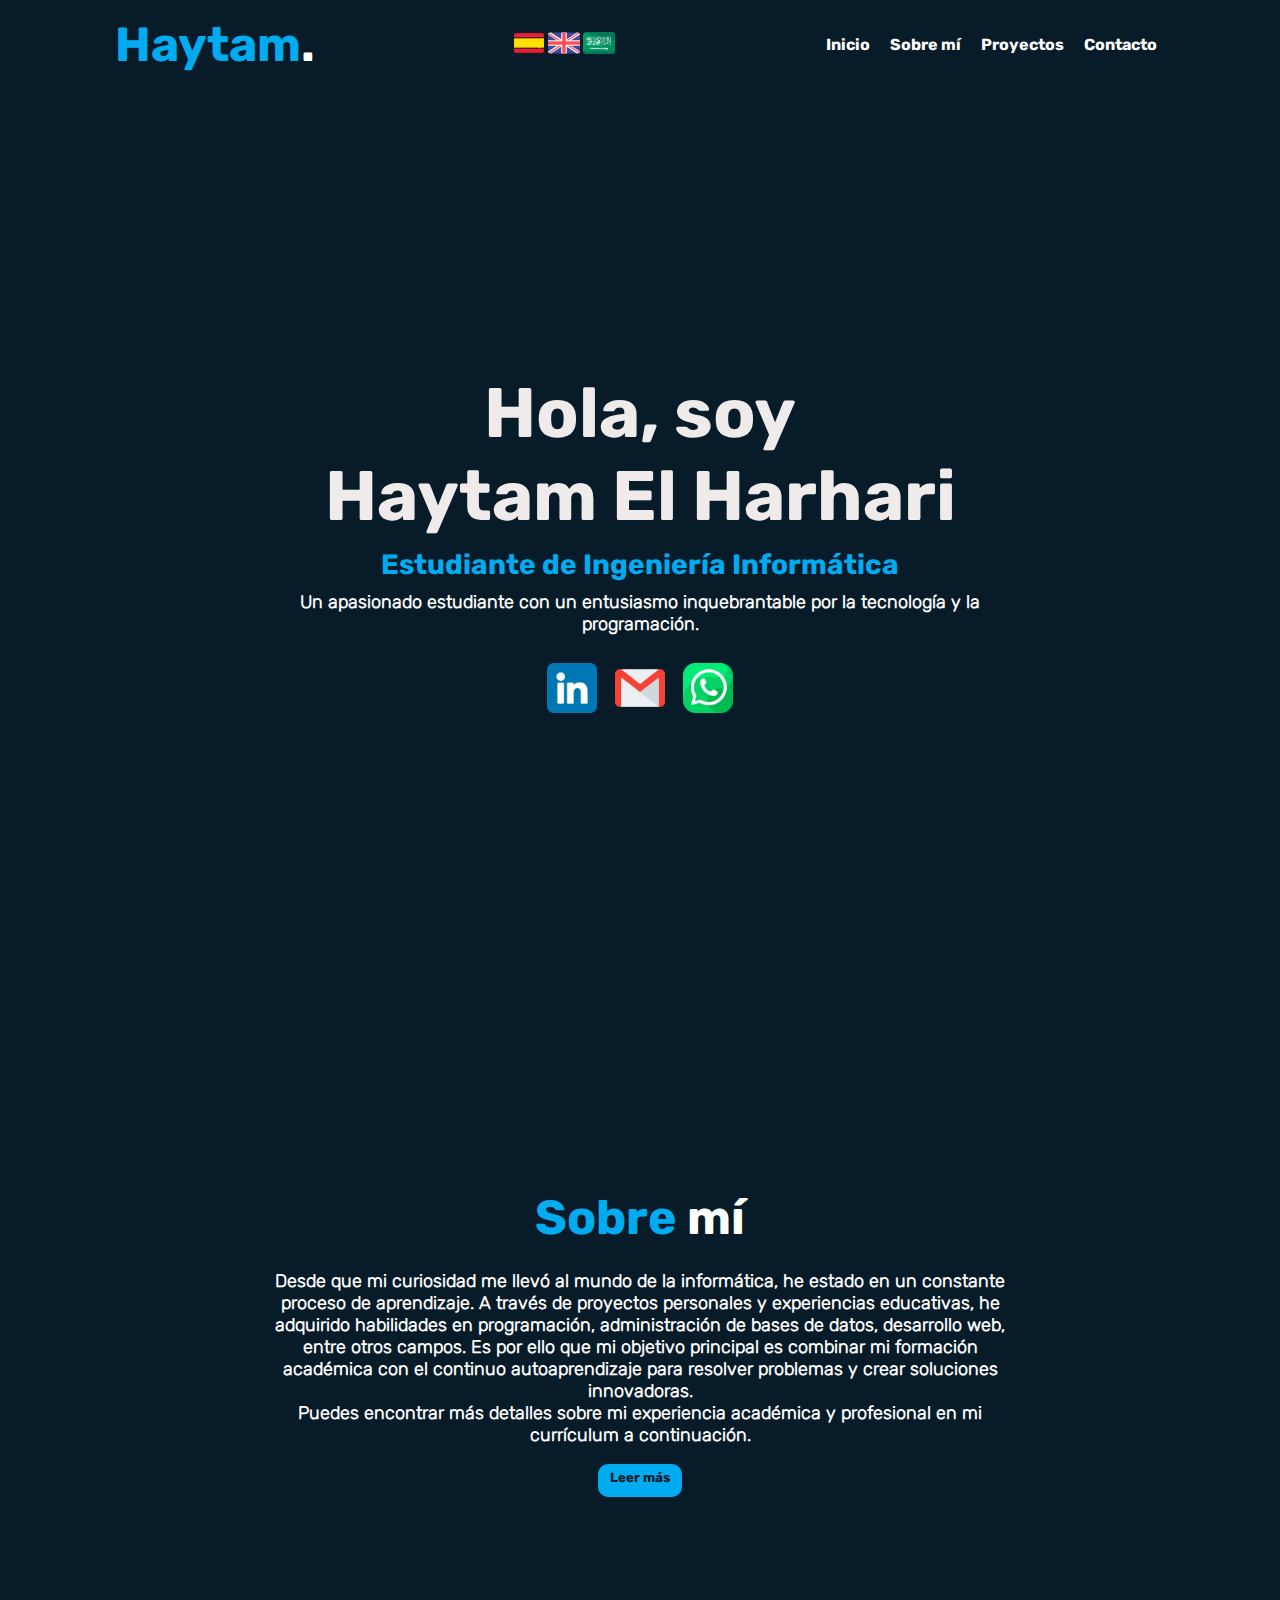
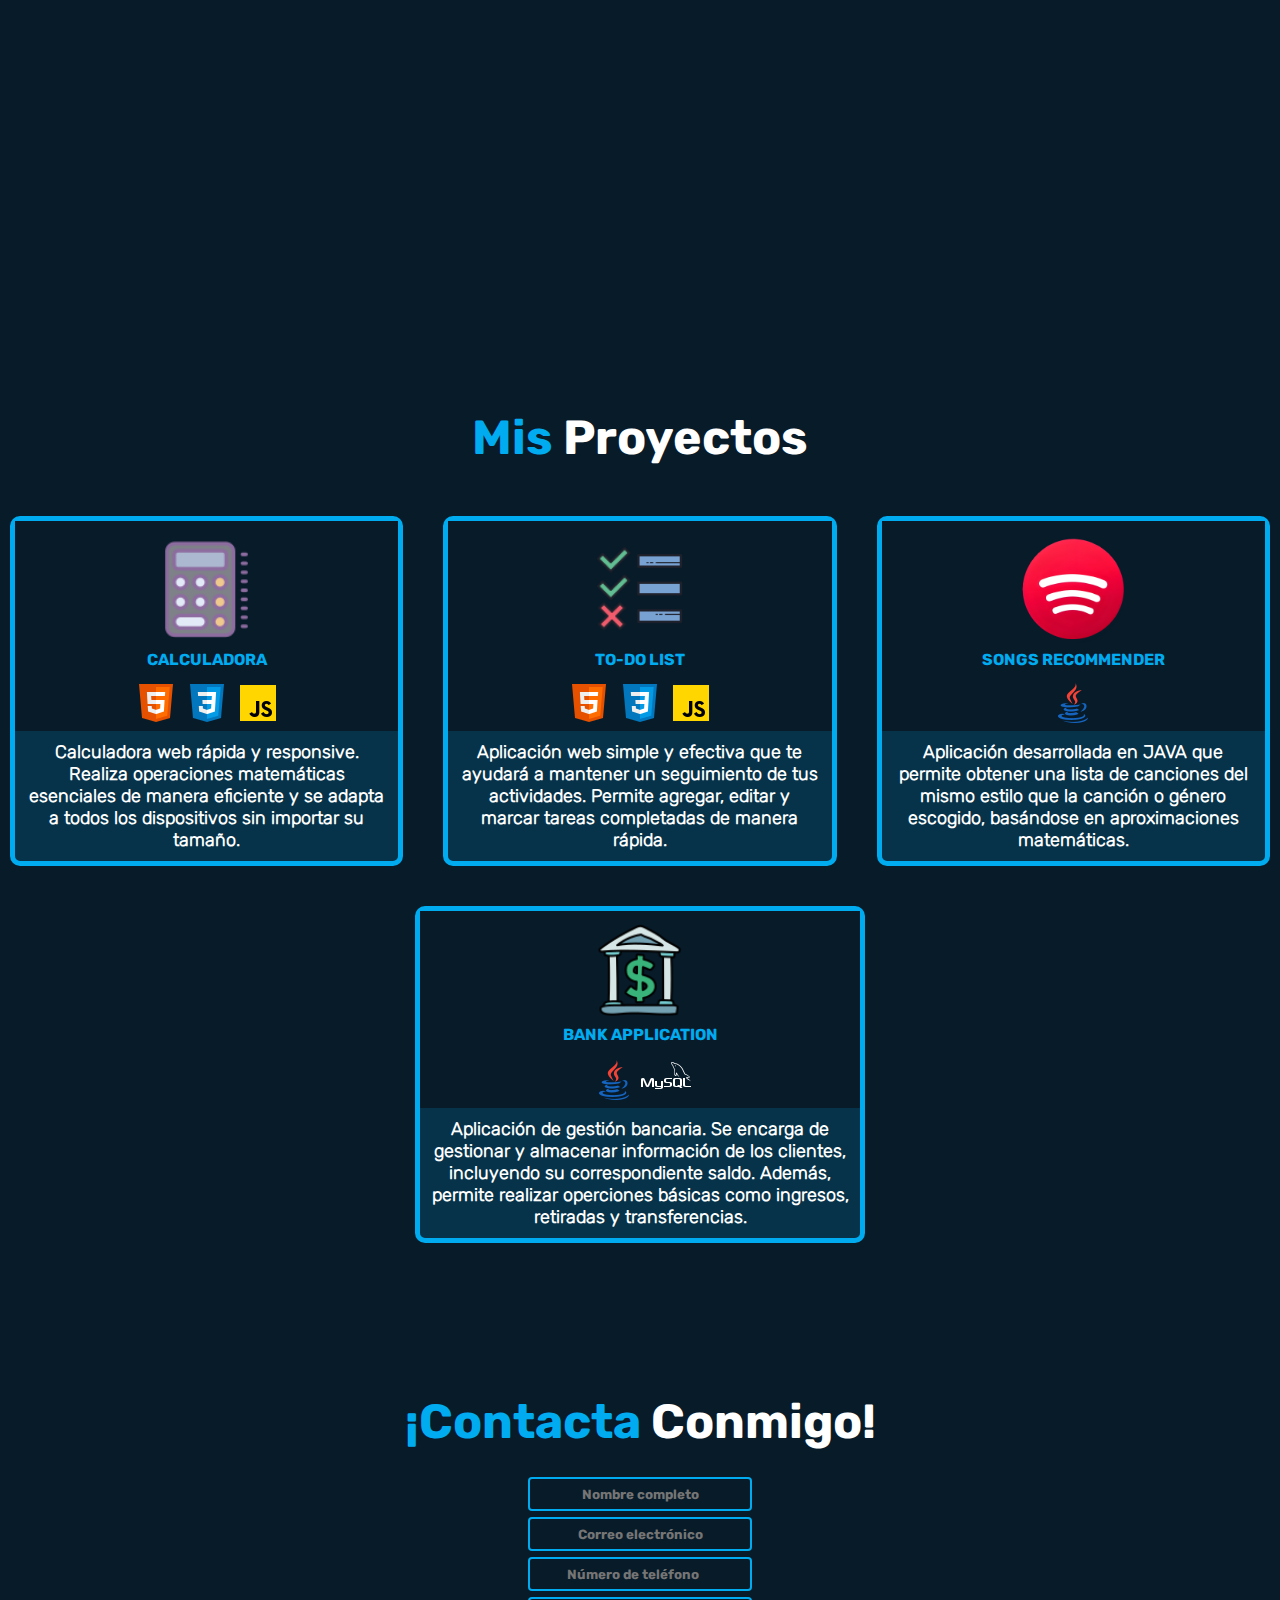
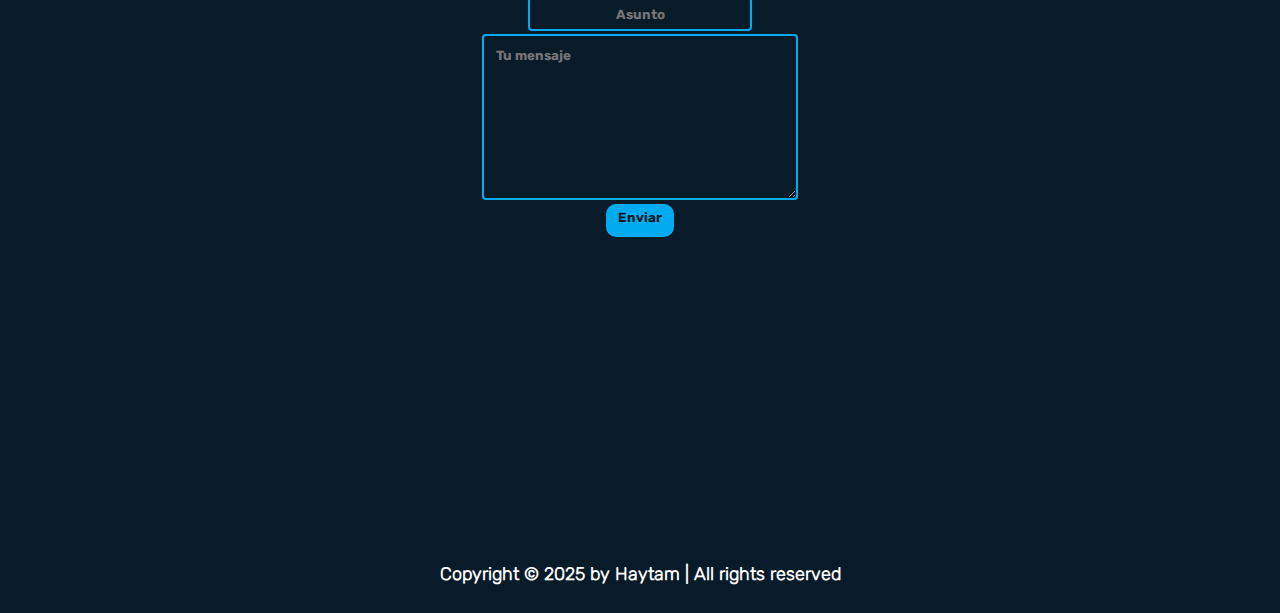
<file: index.html>
<!DOCTYPE html>
<html lang="en">
<head>
    <meta charset="UTF-8">
    <meta name="viewport" content="width=device-width, initial-scale=1.0">
    <title >Haytam.</title>
    <link rel="stylesheet" href="css/style.css">
    <link rel="shortcut icon" href="img/icons8-portfolio-64 (2).png" type="image/x-icon">
    <script src="js/script.js"></script>
</head>
<body>
    <header class="header">
        <!-- Nombre -->
        <div class="nombre">
            <h2>Haytam<span>.</span></h2> 
        </div>
        
        <!-- Idiomas -->
        <div class="idiomas">
            <a href="index.html"><img lengua="es"src="img/espana.png" alt=""></a>
            <a href="english.html"><img lengua="en"src="img/reino-unido.png" alt=""></a>
            <a href="arabic.html"><img lengua="ar"src="img/arabia-saudita.png" alt=""></a>
        </div>

        <!-- Barra de navegacion -->
        <button class="button">
            <img width="32px" src="img/menu.png" alt="">
        </button>
        <nav class="nav">
            <ul class="ul">
                <li class="li"><a href="#inicio" class="a">Inicio</a></li>
                <li class="li"><a href="#sobremi" class="a">Sobre mí</a></li>
                <li class="li"><a href="#proyectos" class="a">Proyectos</a></li>
                <li class="li"><a href="#contacto" class="a">Contacto</a></li>
            </ul>
        </nav>

    </header>

    
    <section class="inicio" id="inicio">
        <div class="contenido_inicio">
            <h1>Hola, soy <br> Haytam El Harhari </h1>

            <h3>Estudiante de Ingeniería Informática</h3>

            <p>Un apasionado estudiante con un entusiasmo inquebrantable por la tecnología y la programación. <br>
                </p>

            <div class="redes">
                <a href="https://www.linkedin.com/in/haytameel"> <div class="imagen-contenedor"><img height="50px";width="50px"; src="img/linkedin.png" class="imagen" alt="In"></div></a>
                <a href="mailto:haytameelharhari@gmail.com" class="gmail"><div class="imagen-contenedor"><img height="50px";width="50px"; src="img/gmail.png" class="imagen" alt=""></div></a>
                <a href="https://api.whatsapp.com/send?phone=34643152407" class="whatsapp"><div class="imagen-contenedor"><img height="50px";width="50px"; src="img/whatsapp.png" class="imagen" alt=""></div></a>
            </div>
        </div>
    </section>



    
    <section class="sobre-mi" id="sobremi">
        <h2>Sobre <span>mí</span></h2>
        <p>
            Desde que mi curiosidad me llevó al mundo de la informática, he estado en un constante proceso de aprendizaje.            

            A través de proyectos personales y experiencias educativas, he adquirido habilidades en programación, administración de bases de datos, 
            desarrollo web, entre otros campos. Es por ello que mi objetivo principal es combinar mi formación académica con el continuo autoaprendizaje 
            para resolver problemas y crear soluciones innovadoras. 
            <br>
            Puedes encontrar más detalles sobre mi experiencia académica y profesional en mi currículum a continuación.</p>
            <button onclick="redirigir()" class="boton" style="text-align: center;padding-top: 4px;"> Leer más</button>
    </section>





    
    <section class="proyectos" id="proyectos">
        <h2>Mis <span>Proyectos</span></h2>
        <div class="projects">

                <!-- calculadora-->

            <div class="caja">
                <a href="https://haytameel.github.io/calculadora/" target="_blank"><img src="img/icons8-calculator-100.png" alt="" width="115" height="150"></a>
                <h4 class="titulo_proyecto">CALCULADORA</h4>
             <!--   <h4 class="fecha">7/7/2023</h4>-->
                <div class="lenguajes">
                    <img src="img/lenguajes/icons8-html-48.png" alt="">
                    <img src="img/lenguajes/icons8-css-48.png" alt="">
                    <img src="img/lenguajes/icons8-javascript-48.png" alt="">
                </div>
                <p>Calculadora web rápida y responsive. Realiza operaciones 
                    matemáticas esenciales de manera eficiente y se adapta a todos los dispositivos sin importar su tamaño.
               </p>
            </div>


                <!-- to do list-->

            <div class="caja">
                <a href="https://haytameel.github.io/To-Do-List/" target="_blank"><img src="img/icons8-to-do-100.png" alt="" width="115" height="150"></a>
                <h4 class="titulo_proyecto">TO-DO LIST</h4>
               <!-- <H4 class="fecha">DD/MM/AAAA</H4>-->
                <div class="lenguajes">
                    <img src="img/lenguajes/icons8-html-48.png" alt="">
                    <img src="img/lenguajes/icons8-css-48.png" alt="">
                    <img src="img/lenguajes/icons8-javascript-48.png" alt="">
                </div>
                <p>Aplicación web simple y efectiva que te ayudará a mantener un seguimiento de tus actividades. 
                    Permite agregar, 
                    editar y marcar tareas completadas de manera rápida. 
               </p>
            </div>

            <!-- recomendador de canciones-->
            <div class="caja">
                <a href="https://haytameel.github.io/SONGRECSYS/" target="_blank"><img src="img/songs_recommender.png" alt="" width="115" height="150"></a>
                <h4 class="titulo_proyecto">SONGS RECOMMENDER</h4>
               <!-- <H4 class="fecha">DD/MM/AAAA</H4>-->
               <div class="lenguajes">
                    <img src="img/lenguajes/icons8-logotipo-de-java-coffee-cup-48.png" alt="">
            
                </div>
                <p>Aplicación desarrollada en JAVA que permite
                    obtener una lista de canciones del mismo estilo que la canción o género escogido, basándose en aproximaciones
                    matemáticas.
               </p>
            </div>

                <!-- Banco-->
            <div class="caja">
                <a href="https://github.com/haytameel/BankAPP/tree/main" target="_blank"><img src="img/icons8-banco-96.png" alt="" width="100" height="150"></a>
                <h4 class="titulo_proyecto">BANK APPLICATION</h4>
               <!-- <H4 class="fecha">DD/MM/AAAA</H4>-->
               <div class="lenguajes">
                    <img src="img/lenguajes/icons8-logotipo-de-java-coffee-cup-48.png" alt="">
                    <img src="img/lenguajes/icons8-logo-de-mysql-50.png" alt="">


                </div>
                <p> Aplicación de gestión bancaria. Se encarga de gestionar y almacenar información de los clientes, 
                    incluyendo su correspondiente saldo. Además, permite realizar operciones básicas como ingresos, retiradas y transferencias.</p>
            </div>

            
                <!-- PROXIMAMENTE
            <div class="caja">
                <a href="https://haytameel.github.io/calculadora/" target="_blank"><img src="img/icons8-reloj-de-arena-vacío-96.png" alt="" width="100" height="150"></a>
                <h4 class="titulo_proyecto">PRÓXIMAMENTE</h4>
              <H4 class="fecha">DD/MM/AAAA</H4>
               <div class="lenguajes">
                    <img src="img/lenguajes/icons8-html-48.png" alt="">
                    <img src="img/lenguajes/icons8-css-48.png" alt="">
                    <img src="img/lenguajes/icons8-javascript-48.png" alt="">
                </div>
                <p>------------------------------------------- <br>
                    --------------------------------------- <br>
                    ------------------------------------ <br>
                    --------------------------------- <br>
                    ----------------------------- 

               </p>
            </div>
-->
                
                <!-- 
            <div class="caja">
                <a href=""><img src="img/project.png" alt=""  width="160" height="100"></a>
                <h4 class="titulo_proyecto">PROYECTO</h4>
                <H4 class="fecha">DD/MM/AAAA</H4>
                <div class="lenguajes">
                    <img src="img/lenguajes/icons8-html-48.png" alt="">
                    <img src="img/lenguajes/icons8-css-48.png" alt="">
                    <img src="img/lenguajes/icons8-javascript-48.png" alt="">
                </div>
                <p>Lorem ipsum dolor sit amet consectetur adipisicing elit.
                    Culpa, voluptatem fugiat sapiente sunt reprehenderit error dolorum 
                    placeat  repellendus sint possimus tenetur deleniti id a vel totam voluptas dicta.
               </p>
            </div>
-->


        </div>


    </section>
    












    
    <section class="contacto" id="contacto">
        <h2>¡Contacta <span>Conmigo!</span></h2>
        <form action="https://formsubmit.co/94c2f593714175c345164dcfd6a5807f " method="POST" class="formulario" >
                <div class="campos">
                    <input type="text" name="Nombre completo" required placeholder="Nombre completo">
                </div>
                <div class="campos">
                    <input type="email" name="Correo electrónico" required placeholder="Correo electrónico">
                </div>
            

            
                <div class="campos">
                    <input type="number" name="Número teléfono" placeholder="Número de teléfono" >
                </div>
                <div class="campos">
                    <input type="text" name="Asunto" placeholder="Asunto">
                </div>

            <div class="mensaje">
                <textarea type="text" class="mensaje" name="mensaje" id="" cols="30" rows="10" required placeholder="Tu mensaje"></textarea>
            </div>

            <div class="enviar">
                <button type="submit" class="boton" style="text-align: center;padding-top: 4px;">Enviar</button>
            </div>
        </form>
    </section>

    <script>
        function redirigir(){
            window.location.href="curriculum/cv.pdf";
        }
    </script>

<footer class="footer">
    <div class="texto">
        <p>Copyright &copy; 2025 by Haytam | All rights reserved</p>
    </div>
    
</footer>
</body>
</html>
</file>
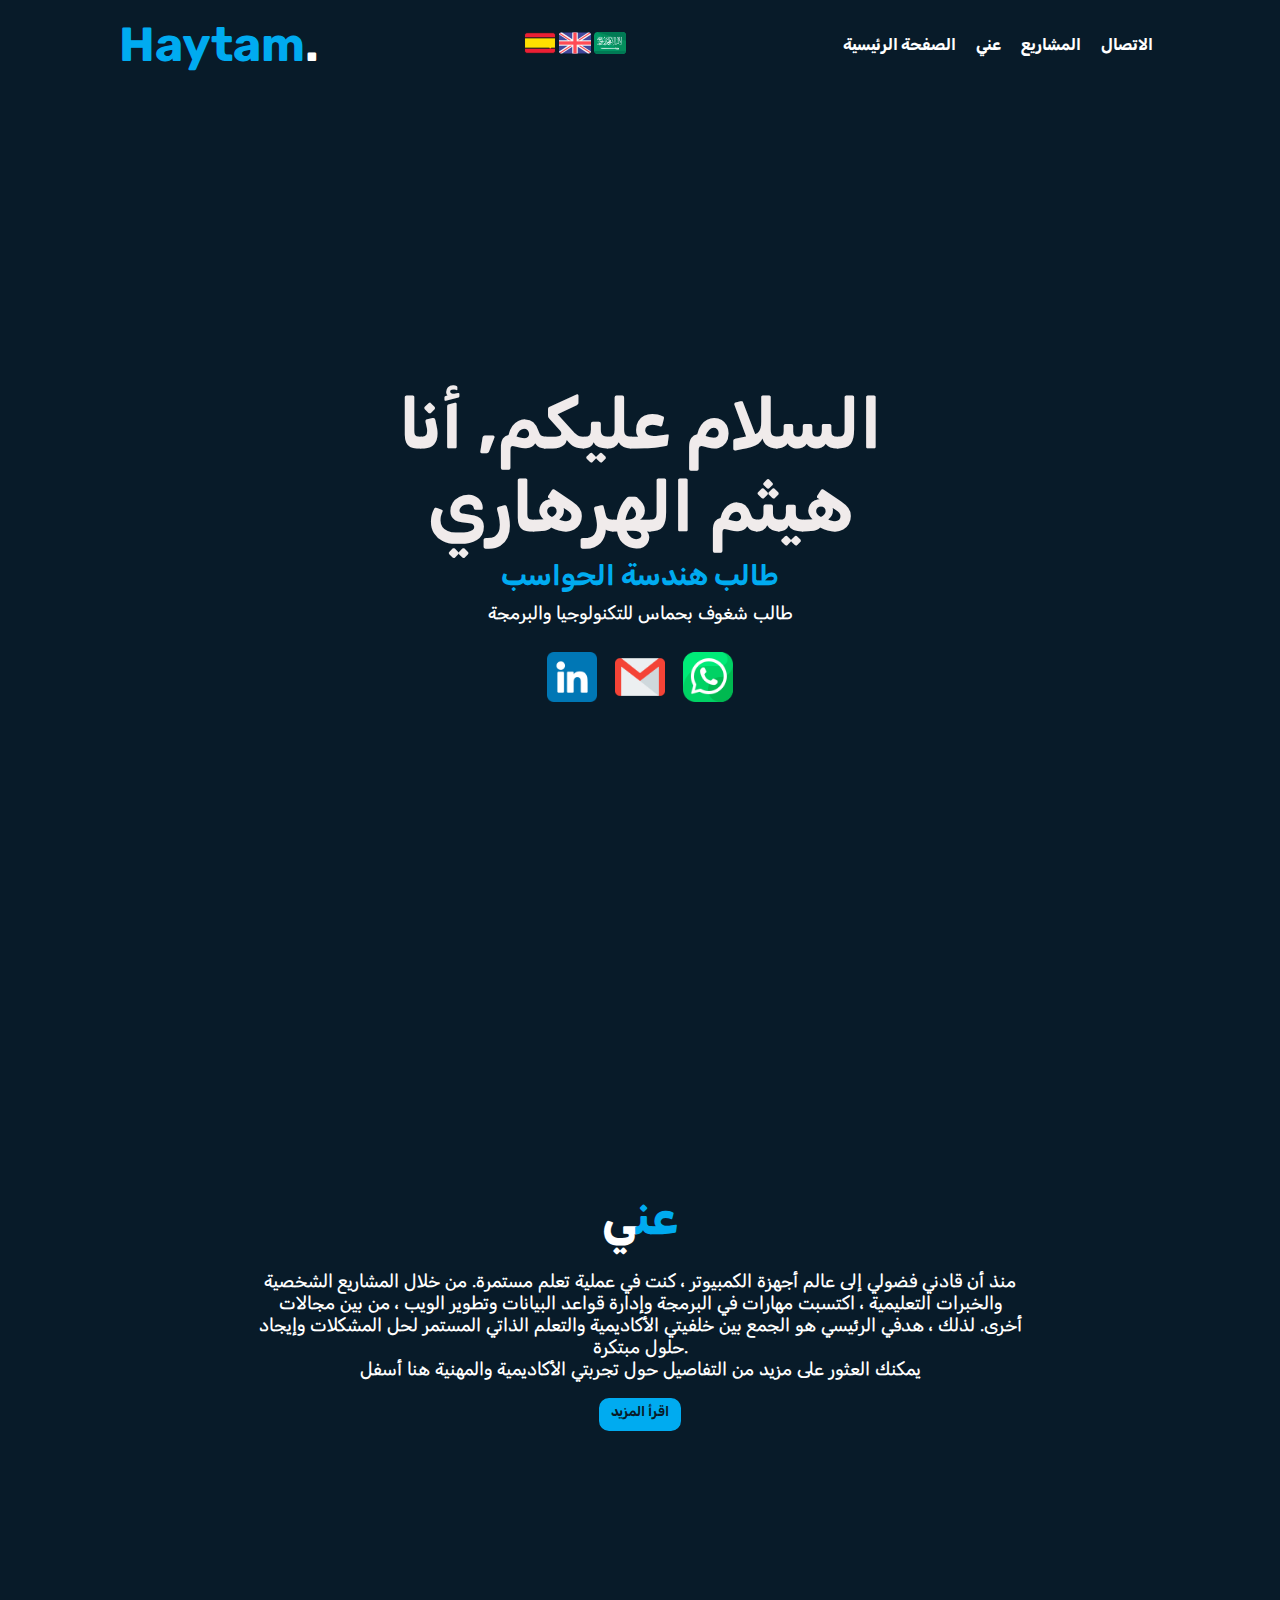
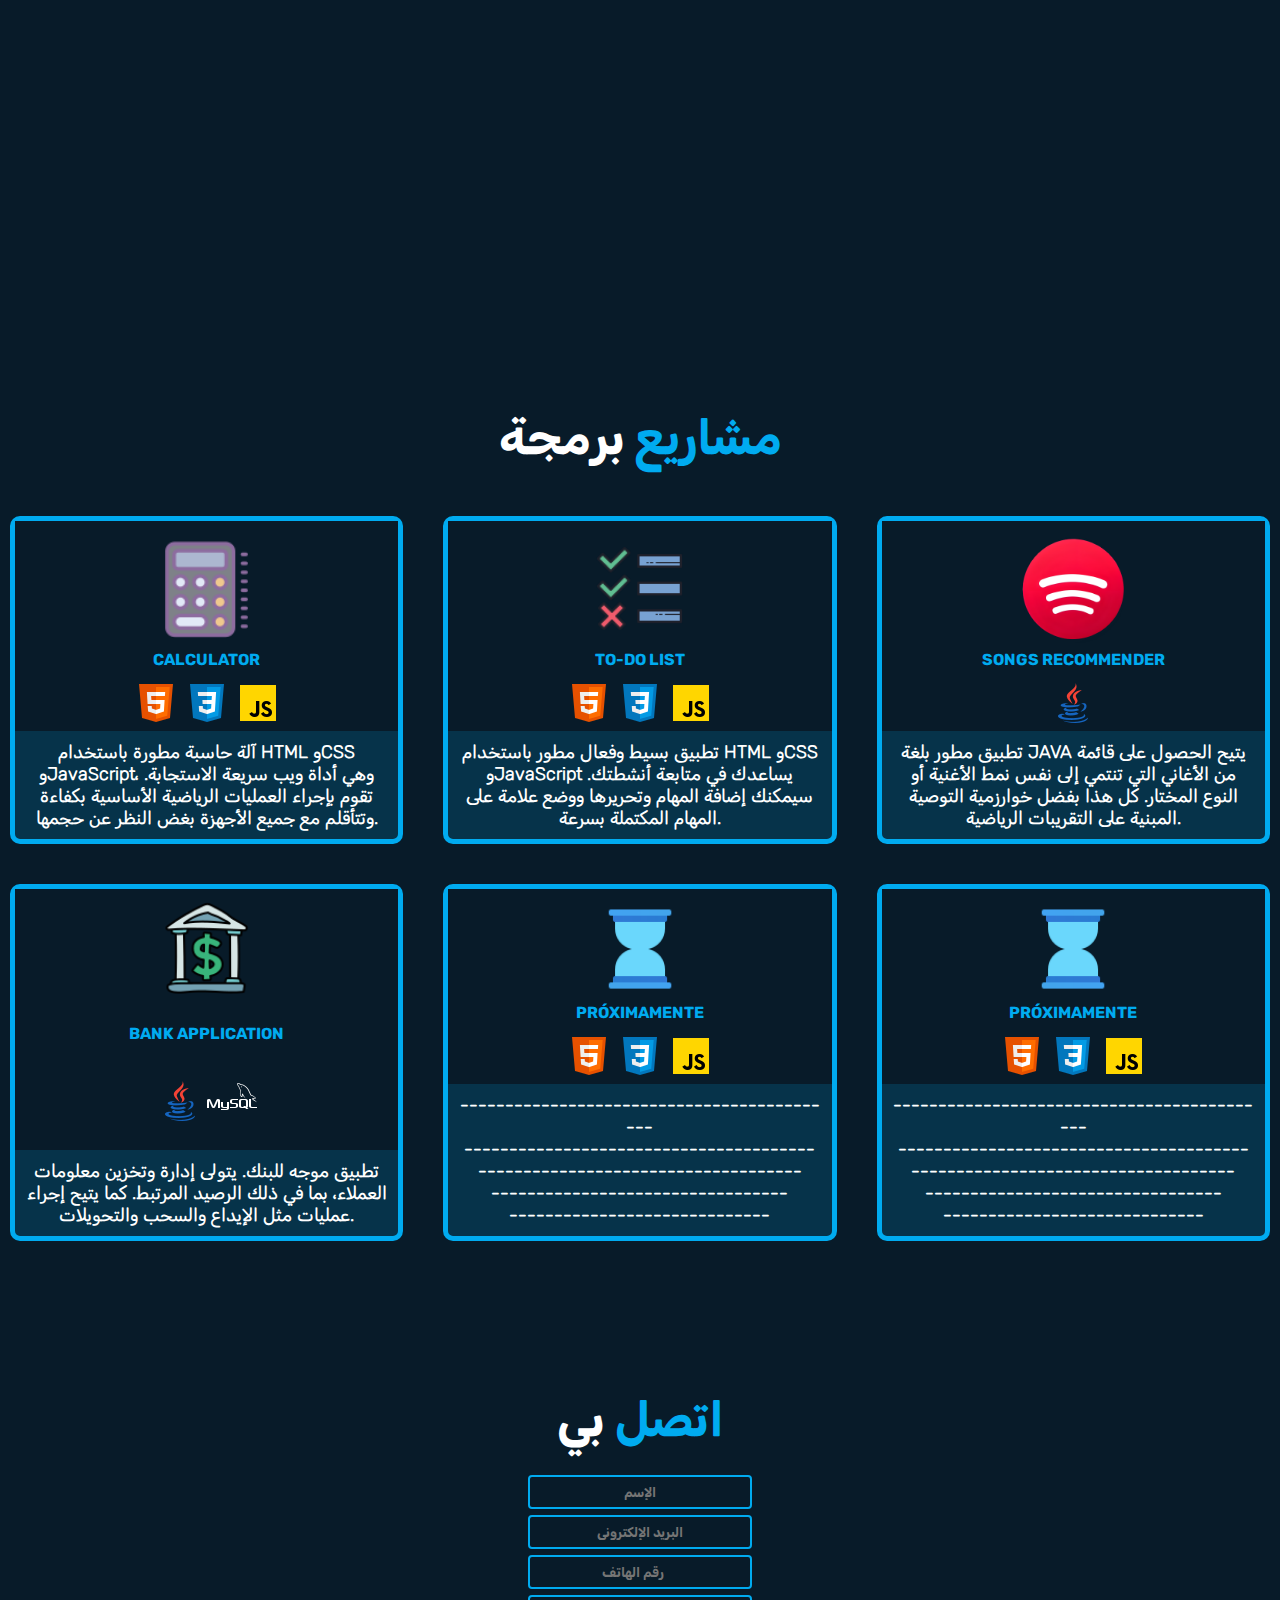
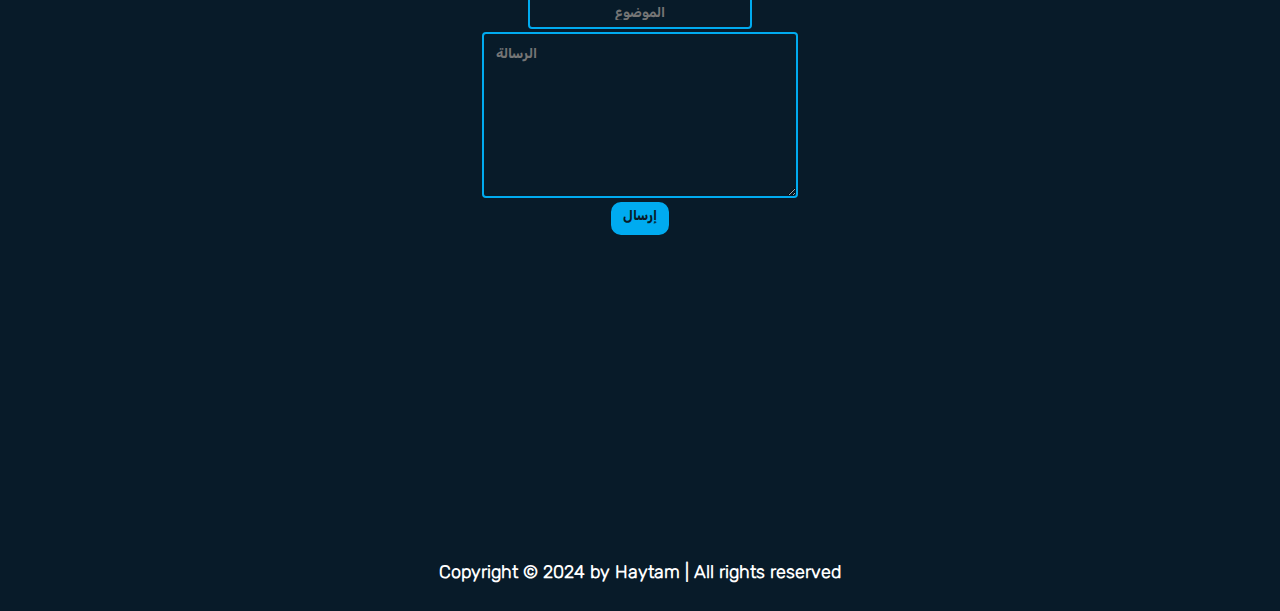
<file: arabic.html>
<!DOCTYPE html>
<html lang="en">
<head>
    <meta charset="UTF-8">
    <meta name="viewport" content="width=device-width, initial-scale=1.0">
    <title >Haytam.</title>
    <link rel="stylesheet" href="css/style.css">
    <link rel="shortcut icon" href="img/icons8-portfolio-64 (2).png" type="image/x-icon">
    <script src="js/script.js"></script>
</head>
<body>
    <header class="header">
        <!-- Nombre -->
        <div class="nombre">
            <h2>Haytam<span>.</span></h2> 
        </div>
        
        <!-- Idiomas -->
        <div class="idiomas">
            <a href="index.html"><img lengua="es"src="img/espana.png" alt=""></a>
            <a href="english.html"><img lengua="en"src="img/reino-unido.png" alt=""></a>
            <a href="arabic.html"><img lengua="ar"src="img/arabia-saudita.png" alt=""></a>
        </div>

        <!-- Barra de navegacion -->
        <button class="button">
            <img width="32px" src="img/menu.png" alt="">
        </button>
        <nav class="nav">
            <ul class="ul">
                <li class="li"><a href="#inicio" class="a">الصفحة الرئيسية</a></li>
                <li class="li"><a href="#sobremi" class="a">عني</a></li>
                <li class="li"><a href="#proyectos" class="a">المشاريع</a></li>
                <li class="li"><a href="#contacto" class="a">الاتصال</a></li>
            </ul>
        </nav>

    </header>

    
    <section class="inicio" id="inicio">
        <div class="contenido_inicio">
            <h1>السلام عليكم, أنا<br> هيثم الهرهاري </h1>

            <h3>طالب هندسة الحواسب</h3>
            <p>
                طالب شغوف بحماس للتكنولوجيا والبرمجة
            </p>

            <div class="redes">
                <a href="https://www.linkedin.com/in/haytameel"> <div class="imagen-contenedor"><img height="50px";width="50px"; src="img/linkedin.png" class="imagen" alt="In"></div></a>
                <a href="mailto:haytameelharhari@gmail.com" class="gmail"><div class="imagen-contenedor"><img height="50px";width="50px"; src="img/gmail.png" class="imagen" alt=""></div></a>
                <a href="https://api.whatsapp.com/send?phone=34643152407" class="whatsapp"><div class="imagen-contenedor"><img height="50px";width="50px"; src="img/whatsapp.png" class="imagen" alt=""></div></a>
            </div>
        </div>
    </section>



    
    <section class="sobre-mi" id="sobremi">
        <h2>عن<span>ي</span></h2>
        <p>
            منذ أن قادني فضولي إلى عالم أجهزة الكمبيوتر ، كنت في عملية تعلم مستمرة.
            من خلال المشاريع الشخصية والخبرات التعليمية ، اكتسبت مهارات في البرمجة وإدارة قواعد البيانات وتطوير الويب ، من بين مجالات أخرى.
            لذلك ، هدفي الرئيسي هو الجمع بين خلفيتي الأكاديمية والتعلم الذاتي المستمر لحل المشكلات وإيجاد حلول مبتكرة.
            <br>
            يمكنك العثور على مزيد من التفاصيل حول تجربتي الأكاديمية والمهنية هنا أسفل</p>
            <button onclick="redirigir()" class="boton" style="text-align: center;padding-top: 4px;"> اقرأ المزيد</button>
    </section>





    
    <section class="proyectos" id="proyectos">
        <h2>مشاريع <span>برمجة</span></h2>
        <div class="projects">

                <!-- calculadora-->

            <div class="caja">
                <a href="https://haytameel.github.io/calculadora/" target="_blank"><img src="img/icons8-calculator-100.png" alt="" width="115" height="150"></a>
                <h4 class="titulo_proyecto">CALCULATOR</h4>
             <!--   <h4 class="fecha">7/7/2023</h4>-->
                <div class="lenguajes">
                    <img src="img/lenguajes/icons8-html-48.png" alt="">
                    <img src="img/lenguajes/icons8-css-48.png" alt="">
                    <img src="img/lenguajes/icons8-javascript-48.png" alt="">
                </div>
                <p>آلة حاسبة مطورة باستخدام HTML وCSS وJavaScript، وهي أداة ويب سريعة الاستجابة. تقوم بإجراء العمليات الرياضية الأساسية بكفاءة وتتأقلم مع جميع الأجهزة بغض النظر عن حجمها.
               </p>
            </div>


                <!-- to do list-->

            <div class="caja">
                <a href="https://haytameel.github.io/To-Do-List/" target="_blank"><img src="img/icons8-to-do-100.png" alt="" width="115" height="150"></a>
                <h4 class="titulo_proyecto">TO-DO LIST</h4>
               <!-- <H4 class="fecha">DD/MM/AAAA</H4>-->
                <div class="lenguajes">
                    <img src="img/lenguajes/icons8-html-48.png" alt="">
                    <img src="img/lenguajes/icons8-css-48.png" alt="">
                    <img src="img/lenguajes/icons8-javascript-48.png" alt="">
                </div>
                <p>تطبيق بسيط وفعال مطور باستخدام HTML وCSS وJavaScript يساعدك في متابعة أنشطتك. سيمكنك إضافة المهام وتحريرها ووضع علامة على المهام المكتملة بسرعة.
               </p>
            </div>

            <!-- recomendador de canciones-->
            <div class="caja">
                <a href="https://haytameel.github.io/SONGRECSYS/" target="_blank"><img src="img/songs_recommender.png" alt="" width="115" height="150"></a>
                <h4 class="titulo_proyecto">SONGS RECOMMENDER</h4>
               <!-- <H4 class="fecha">DD/MM/AAAA</H4>-->
               <div class="lenguajes">
                    <img src="img/lenguajes/icons8-logotipo-de-java-coffee-cup-48.png" alt="">
            
                </div>
                <p>تطبيق مطور بلغة JAVA يتيح الحصول على قائمة من الأغاني التي تنتمي إلى نفس نمط الأغنية أو النوع المختار. كل هذا بفضل خوارزمية التوصية المبنية على التقريبات الرياضية.
                    
               </p>
            </div>

                <!-- Banco-->
            <div class="caja">
                <a href="https://haytameel.github.io/calculadora/" target="_blank"><img src="img/icons8-banco-96.png" alt="" width="100" height="150"></a>
                <h4 class="titulo_proyecto">BANK APPLICATION</h4>
               <!-- <H4 class="fecha">DD/MM/AAAA</H4>-->
               <div class="lenguajes">
                    <img src="img/lenguajes/icons8-logotipo-de-java-coffee-cup-48.png" alt="">
                    <img src="img/lenguajes/icons8-logo-de-mysql-50.png" alt="">


                </div>
                <p>تطبيق موجه للبنك. يتولى إدارة وتخزين معلومات العملاء، بما في ذلك الرصيد المرتبط. كما يتيح إجراء عمليات مثل الإيداع والسحب والتحويلات. </p>
            </div>

                <!-- PROXIMAMENTE-->
            <div class="caja">
                <a href="https://haytameel.github.io/calculadora/" target="_blank"><img src="img/icons8-reloj-de-arena-vacío-96.png" alt="" width="100" height="150"></a>
                <h4 class="titulo_proyecto">PRÓXIMAMENTE</h4>
               <!-- <H4 class="fecha">DD/MM/AAAA</H4>-->
               <div class="lenguajes">
                    <img src="img/lenguajes/icons8-html-48.png" alt="">
                    <img src="img/lenguajes/icons8-css-48.png" alt="">
                    <img src="img/lenguajes/icons8-javascript-48.png" alt="">
                </div>
                <p>------------------------------------------- <br>
                    --------------------------------------- <br>
                    ------------------------------------ <br>
                    --------------------------------- <br>
                    -----------------------------

               </p>
            </div>

                <!-- PROXIMAMENTE-->
            <div class="caja">
                <a href="https://haytameel.github.io/calculadora/" target="_blank"><img src="img/icons8-reloj-de-arena-vacío-96.png" alt="" width="100" height="150"></a>
                <h4 class="titulo_proyecto">PRÓXIMAMENTE</h4>
               <!-- <H4 class="fecha">DD/MM/AAAA</H4>-->
               <div class="lenguajes">
                    <img src="img/lenguajes/icons8-html-48.png" alt="">
                    <img src="img/lenguajes/icons8-css-48.png" alt="">
                    <img src="img/lenguajes/icons8-javascript-48.png" alt="">
                </div>
                <p>------------------------------------------- <br>
                    --------------------------------------- <br>
                    ------------------------------------ <br>
                    --------------------------------- <br>
                    -----------------------------

               </p>
            </div>
                <!-- 
            <div class="caja">
                <a href=""><img src="img/project.png" alt=""  width="160" height="100"></a>
                <h4 class="titulo_proyecto">PROYECTO</h4>
                <H4 class="fecha">DD/MM/AAAA</H4>
                <div class="lenguajes">
                    <img src="img/lenguajes/icons8-html-48.png" alt="">
                    <img src="img/lenguajes/icons8-css-48.png" alt="">
                    <img src="img/lenguajes/icons8-javascript-48.png" alt="">
                </div>
                <p>Lorem ipsum dolor sit amet consectetur adipisicing elit.
                    Culpa, voluptatem fugiat sapiente sunt reprehenderit error dolorum 
                    placeat  repellendus sint possimus tenetur deleniti id a vel totam voluptas dicta.
               </p>
            </div>
-->


        </div>


    </section>












    
    <section class="contacto" id="contacto">
        <h2>اتصل  <span>بي</span></h2>
        <form action="https://formsubmit.co/94c2f593714175c345164dcfd6a5807f " method="POST" class="formulario" >
                <div class="campos">
                    <input type="text" name="Nombre completo" required placeholder="الإسم">
                </div>
                <div class="campos">
                    <input type="email" name="Correo electrónico" required placeholder="البريد الإلكتروني">
                </div>
            

            
                <div class="campos">
                    <input type="number" name="Número teléfono" placeholder="رقم الهاتف" >
                </div>
                <div class="campos">
                    <input type="text" name="Asunto" placeholder="الموضوع">
                </div>

            <div class="mensaje">
                <textarea type="text" class="mensaje" name="mensaje" id="" cols="30" rows="10" required placeholder="الرسالة"></textarea>
            </div>

            <div class="enviar">
                <button type="submit" class="boton" style="text-align: center;padding-top: 4px;">إرسال</button>
            </div>
        </form>
    </section>

    <footer class="footer">
            <div class="texto">
                <p>Copyright &copy; 2024 by Haytam | All rights reserved</p>
            </div>
            
    </footer>


    <script>
        function redirigir(){
            window.location.href="curriculum/cv.pdf";
        }
    </script>
</body>
</html>
</file>
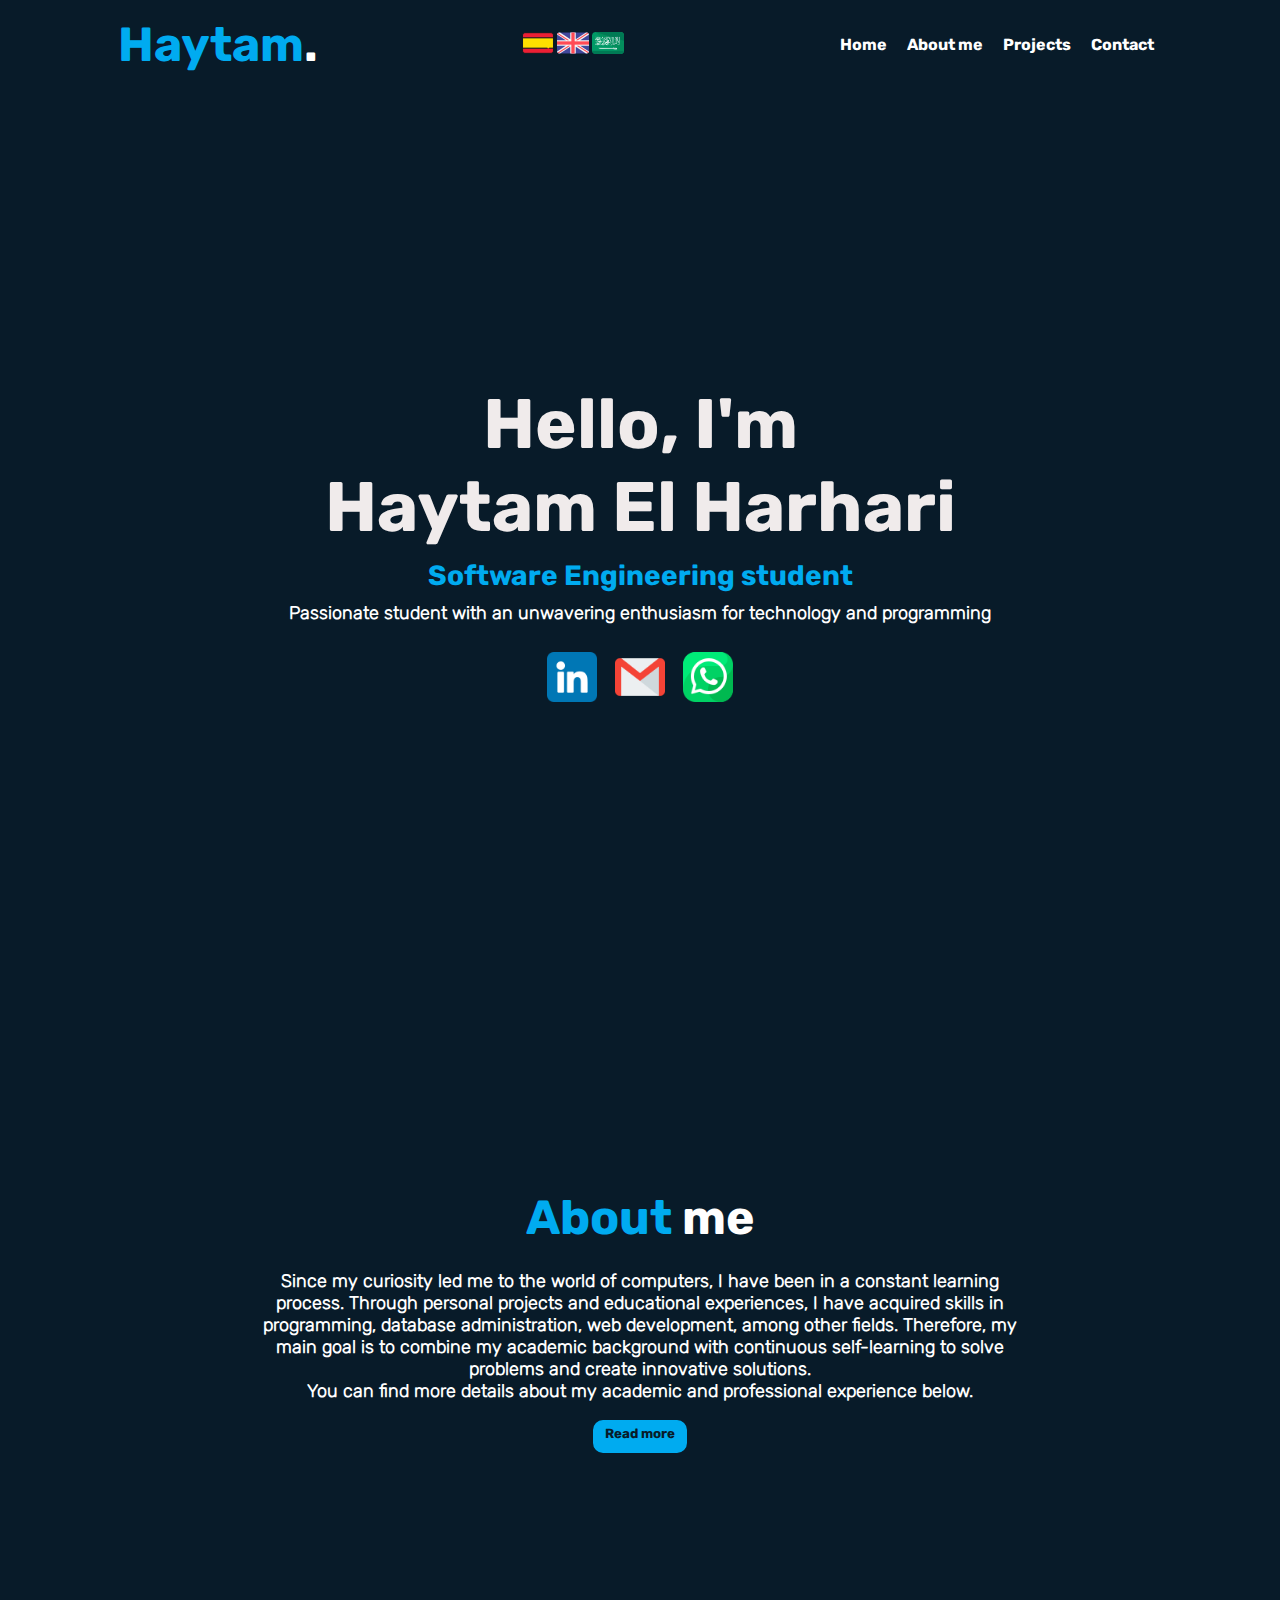
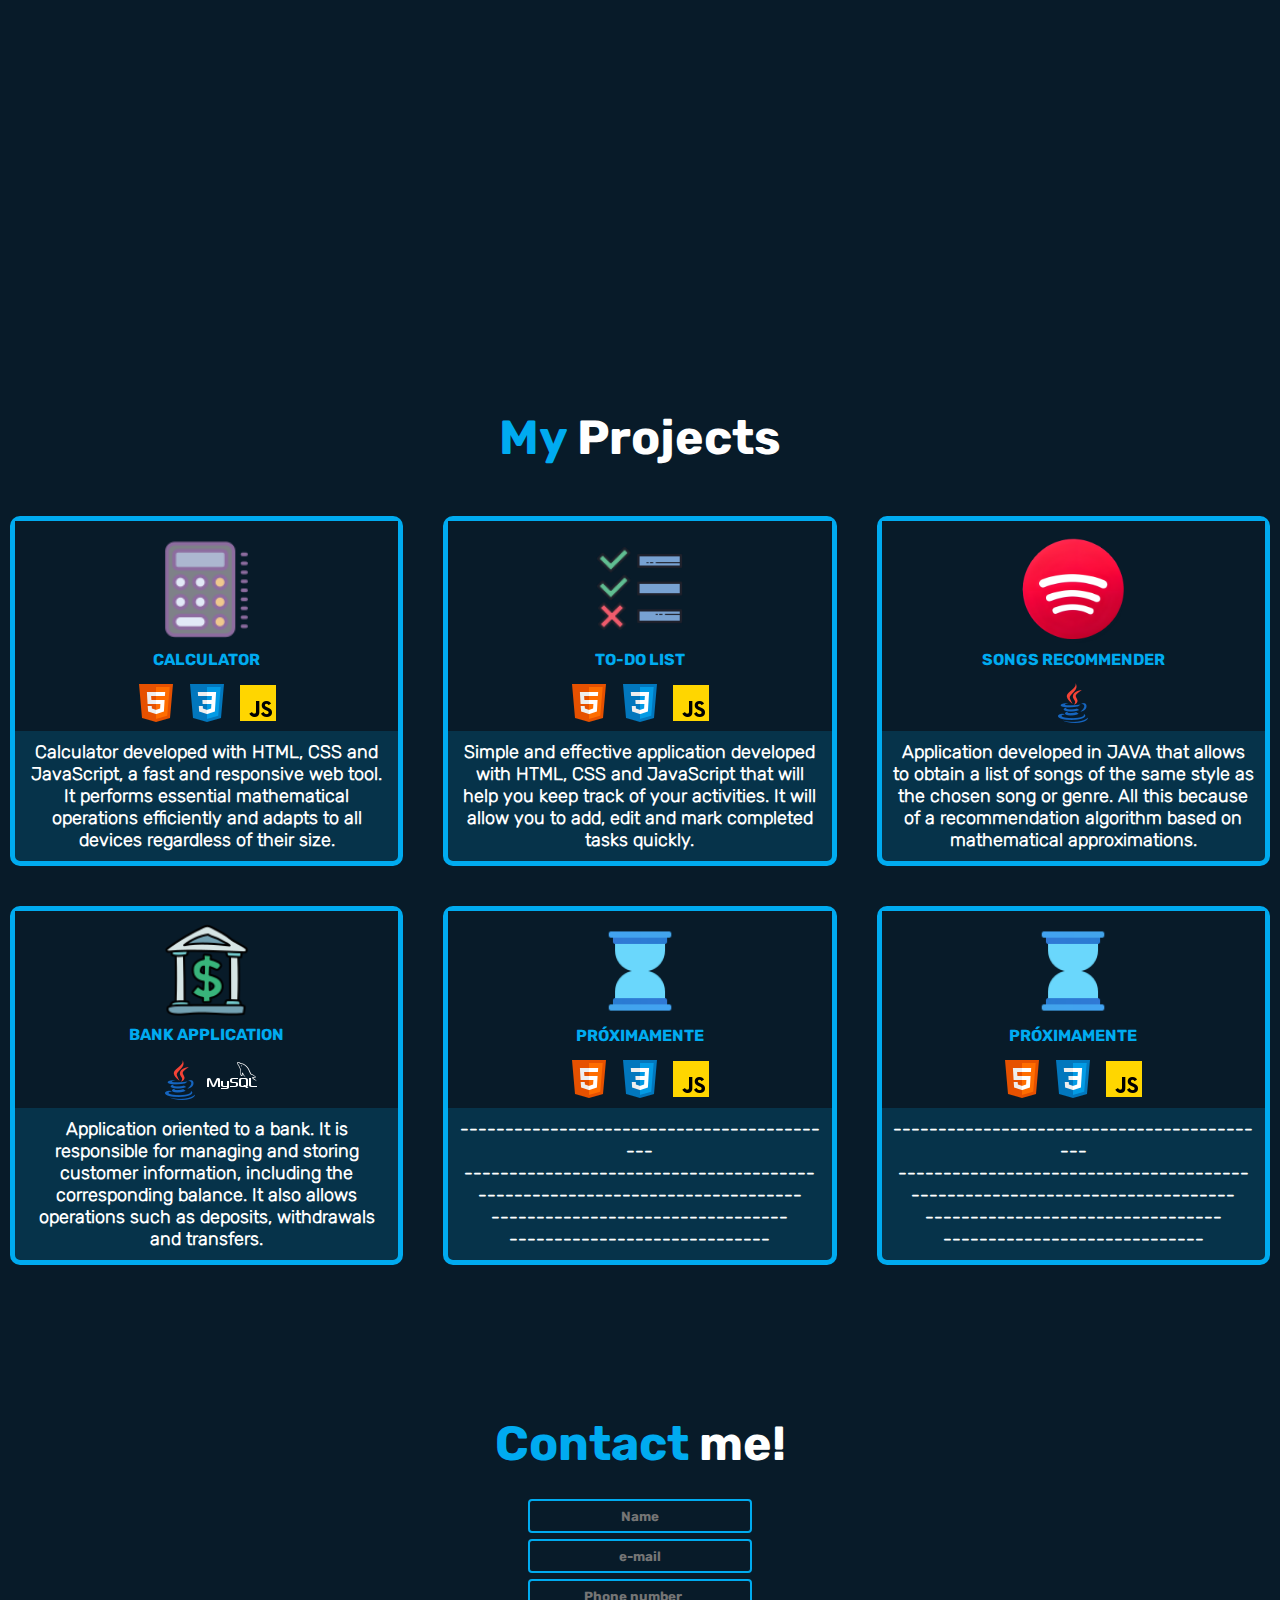
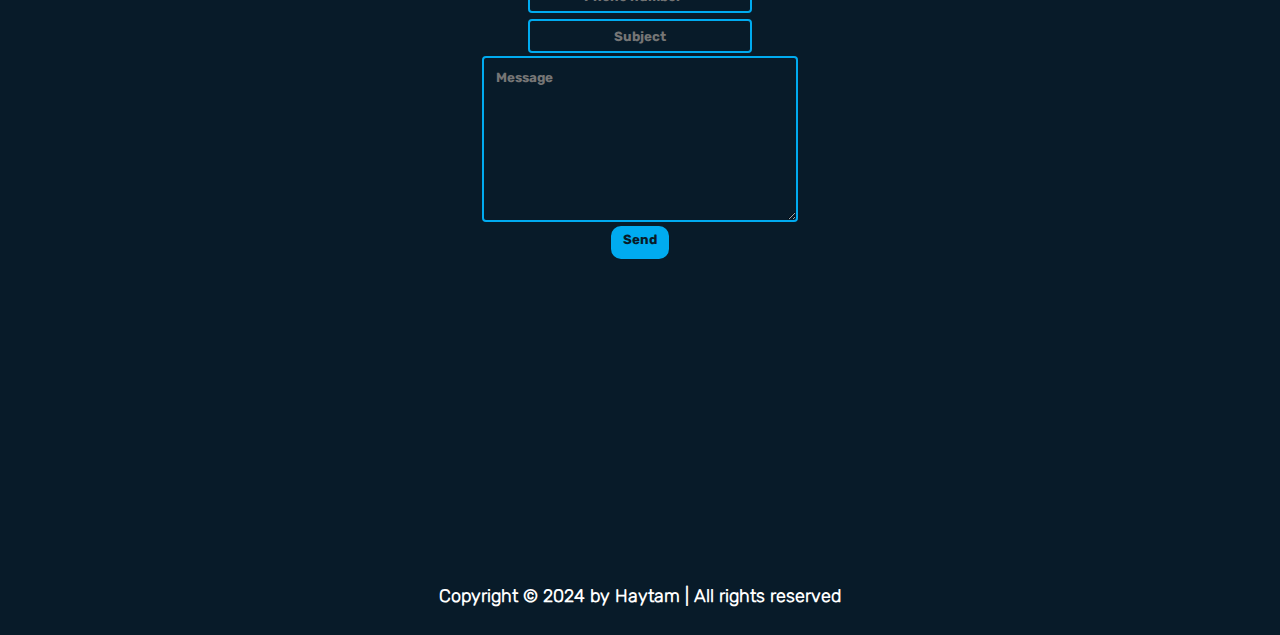
<file: english.html>
<!DOCTYPE html>
<html lang="en">
<head>
    <meta charset="UTF-8">
    <meta name="viewport" content="width=device-width, initial-scale=1.0">
    <title >Haytam.</title>
    <link rel="stylesheet" href="css/style.css">
    <link rel="shortcut icon" href="img/icons8-portfolio-64 (2).png" type="image/x-icon">
    <script src="js/script.js"></script>
</head>
<body>
    <header class="header">
        <!-- Nombre -->
        <div class="nombre">
            <h2>Haytam<span>.</span></h2> 
        </div>
        
        <!-- Idiomas -->
        <div class="idiomas">
            <a href="index.html"><img lengua="es"src="img/espana.png" alt=""></a>
            <a href="english.html"><img lengua="en"src="img/reino-unido.png" alt=""></a>
            <a href="arabic.html"><img lengua="ar"src="img/arabia-saudita.png" alt=""></a>
        </div>

        <!-- Barra de navegacion -->
        <button class="button">
            <img width="32px" src="img/menu.png" alt="">
        </button>
        <nav class="nav">
            <ul class="ul">
                <li class="li"><a href="#inicio" class="a">Home</a></li>
                <li class="li"><a href="#sobremi" class="a">About me</a></li>
                <li class="li"><a href="#proyectos" class="a">Projects</a></li>
                <li class="li"><a href="#contacto" class="a">Contact</a></li>
            </ul>
        </nav>

    </header>

    
    <section class="inicio" id="inicio">
        <div class="contenido_inicio">
            <h1>Hello, I'm <br> Haytam El Harhari </h1>

            <h3>Software Engineering student</h3>

            <p>Passionate student with an unwavering enthusiasm for technology and programming
            </p>

            <div class="redes">
                <a href="https://www.linkedin.com/in/haytameel"> <div class="imagen-contenedor"><img height="50px";width="50px"; src="img/linkedin.png" class="imagen" alt="In"></div></a>
                <a href="mailto:haytameelharhari@gmail.com" class="gmail"><div class="imagen-contenedor"><img height="50px";width="50px"; src="img/gmail.png" class="imagen" alt=""></div></a>
                <a href="https://api.whatsapp.com/send?phone=34643152407" class="whatsapp"><div class="imagen-contenedor"><img height="50px";width="50px"; src="img/whatsapp.png" class="imagen" alt=""></div></a>
            </div>
        </div>
    </section>



    
    <section class="sobre-mi" id="sobremi">
        <h2>About <span>me</span></h2>
        <p>
            Since my curiosity led me to the world of computers, I have been in a constant learning process.            
            Through personal projects and educational experiences, I have acquired skills in programming, database administration, web development, among other fields. 
            Therefore, my main goal is to combine my academic background with continuous self-learning to solve problems and create innovative solutions. 
            <br>
            You can find more details about my academic and professional experience below.</p>
            <button onclick="redirigir()" class="boton" style="text-align: center;padding-top: 4px;"> Read more</button>
    </section>





    
    <section class="proyectos" id="proyectos">
        <h2>My <span>Projects</span></h2>
        <div class="projects">

                <!-- calculadora-->

            <div class="caja">
                <a href="https://haytameel.github.io/calculadora/" target="_blank"><img src="img/icons8-calculator-100.png" alt="" width="115" height="150"></a>
                <h4 class="titulo_proyecto">CALCULATOR</h4>
             <!--   <h4 class="fecha">7/7/2023</h4>-->
                <div class="lenguajes">
                    <img src="img/lenguajes/icons8-html-48.png" alt="">
                    <img src="img/lenguajes/icons8-css-48.png" alt="">
                    <img src="img/lenguajes/icons8-javascript-48.png" alt="">
                </div>
                <p>Calculator developed with HTML, CSS and JavaScript, a fast and responsive web tool. It performs essential mathematical 
                   operations efficiently and adapts to all devices regardless of their size.
               </p>
            </div>


                <!-- to do list-->

            <div class="caja">
                <a href="https://haytameel.github.io/To-Do-List/" target="_blank"><img src="img/icons8-to-do-100.png" alt="" width="115" height="150"></a>
                <h4 class="titulo_proyecto">TO-DO LIST</h4>
               <!-- <H4 class="fecha">DD/MM/AAAA</H4>-->
                <div class="lenguajes">
                    <img src="img/lenguajes/icons8-html-48.png" alt="">
                    <img src="img/lenguajes/icons8-css-48.png" alt="">
                    <img src="img/lenguajes/icons8-javascript-48.png" alt="">
                </div>
                <p>Simple and effective application developed with HTML, CSS and JavaScript that will help you keep track of your activities. 
                    It will allow you to add, 
                    edit and mark completed tasks quickly. 
               </p>
            </div>

            <!-- recomendador de canciones-->
            <div class="caja">
                <a href="https://haytameel.github.io/SONGRECSYS/" target="_blank"><img src="img/songs_recommender.png" alt="" width="115" height="150"></a>
                <h4 class="titulo_proyecto">SONGS RECOMMENDER</h4>
               <!-- <H4 class="fecha">DD/MM/AAAA</H4>-->
               <div class="lenguajes">
                    <img src="img/lenguajes/icons8-logotipo-de-java-coffee-cup-48.png" alt="">
            
                </div>
                <p>Application developed in JAVA that allows
                    to obtain a list of songs of the same style as the chosen song or genre. 
                    All this because of a recommendation algorithm based on mathematical approximations.
                    
               </p>
            </div>

                <!-- Banco-->
            <div class="caja">
                <a href="https://haytameel.github.io/calculadora/" target="_blank"><img src="img/icons8-banco-96.png" alt="" width="100" height="150"></a>
                <h4 class="titulo_proyecto">BANK APPLICATION</h4>
               <!-- <H4 class="fecha">DD/MM/AAAA</H4>-->
               <div class="lenguajes">
                    <img src="img/lenguajes/icons8-logotipo-de-java-coffee-cup-48.png" alt="">
                    <img src="img/lenguajes/icons8-logo-de-mysql-50.png" alt="">


                </div>
                <p>Application oriented to a bank. It is responsible for managing and storing customer information, 
                    including the corresponding balance. It also allows operations such as deposits, withdrawals and transfers.  </p>
            </div>

                <!-- PROXIMAMENTE-->
            <div class="caja">
                <a href="https://haytameel.github.io/calculadora/" target="_blank"><img src="img/icons8-reloj-de-arena-vacío-96.png" alt="" width="100" height="150"></a>
                <h4 class="titulo_proyecto">PRÓXIMAMENTE</h4>
               <!-- <H4 class="fecha">DD/MM/AAAA</H4>-->
               <div class="lenguajes">
                    <img src="img/lenguajes/icons8-html-48.png" alt="">
                    <img src="img/lenguajes/icons8-css-48.png" alt="">
                    <img src="img/lenguajes/icons8-javascript-48.png" alt="">
                </div>
                <p>------------------------------------------- <br>
                    --------------------------------------- <br>
                    ------------------------------------ <br>
                    --------------------------------- <br>
                    -----------------------------

               </p>
            </div>

                <!-- PROXIMAMENTE-->
            <div class="caja">
                <a href="https://haytameel.github.io/calculadora/" target="_blank"><img src="img/icons8-reloj-de-arena-vacío-96.png" alt="" width="100" height="150"></a>
                <h4 class="titulo_proyecto">PRÓXIMAMENTE</h4>
               <!-- <H4 class="fecha">DD/MM/AAAA</H4>-->
               <div class="lenguajes">
                    <img src="img/lenguajes/icons8-html-48.png" alt="">
                    <img src="img/lenguajes/icons8-css-48.png" alt="">
                    <img src="img/lenguajes/icons8-javascript-48.png" alt="">
                </div>
                <p>------------------------------------------- <br>
                    --------------------------------------- <br>
                    ------------------------------------ <br>
                    --------------------------------- <br>
                    -----------------------------

               </p>
            </div>
                <!-- 
            <div class="caja">
                <a href=""><img src="img/project.png" alt=""  width="160" height="100"></a>
                <h4 class="titulo_proyecto">PROYECTO</h4>
                <H4 class="fecha">DD/MM/AAAA</H4>
                <div class="lenguajes">
                    <img src="img/lenguajes/icons8-html-48.png" alt="">
                    <img src="img/lenguajes/icons8-css-48.png" alt="">
                    <img src="img/lenguajes/icons8-javascript-48.png" alt="">
                </div>
                <p>Lorem ipsum dolor sit amet consectetur adipisicing elit.
                    Culpa, voluptatem fugiat sapiente sunt reprehenderit error dolorum 
                    placeat  repellendus sint possimus tenetur deleniti id a vel totam voluptas dicta.
               </p>
            </div>
-->


        </div>


    </section>
    












    
    <section class="contacto" id="contacto">
        <h2>Contact <span>me!</span></h2>
        <form action="https://formsubmit.co/94c2f593714175c345164dcfd6a5807f " method="POST" class="formulario" >
                <div class="campos">
                    <input type="text" name="Nombre completo" required placeholder="Name">
                </div>
                <div class="campos">
                    <input type="email" name="Correo electrónico" required placeholder="e-mail">
                </div>
            

            
                <div class="campos">
                    <input type="number" name="Número teléfono" placeholder="Phone number" >
                </div>
                <div class="campos">
                    <input type="text" name="Asunto" placeholder="Subject">
                </div>

            <div class="mensaje">
                <textarea type="text" class="mensaje" name="mensaje" id="" cols="30" rows="10" required placeholder="Message"></textarea>
            </div>

            <div class="enviar">
                <button type="submit" class="boton" style="text-align: center;padding-top: 4px;">Send</button>
            </div>
        </form>
    </section>

    <footer class="footer">
            <div class="texto">
                <p>Copyright &copy; 2024 by Haytam | All rights reserved</p>
            </div>
            
    </footer>


    <script>
        function redirigir(){
            window.location.href="curriculum/cv.pdf";
        }
    </script>
</body>
</html>
</file>
<file: css/style.css>
@font-face {
  font-family: "Rubik";
  src: url(../fonts/Rubik/static/Rubik-Light.ttf) format('truetype');
}

@font-face {
  font-family: "Rubik-bold";
  src: url(../fonts/Rubik/static/Rubik-Bold.ttf) format('truetype');
}

* {
  margin: 0;
  font-family: Rubik-Bold, sans-serif;
  padding: 0;
  box-sizing: none;
  text-decoration: none;
  border: none;
  scroll-behavior: smooth;
  background-color: #081b29;
}

a {
  text-decoration: none;
  color: inherit;
  font-size: inherit;
  text-decoration: none;
}

body{
  overflow-x:hidden;
}

li {
  list-style-type: none;
}


svg {
  width: 100%;
  display: block;
  fill: currentColor;
}
header{
  position:sticky;
}
.header{
  padding: 1em;
  display: flex;
  flex-flow: row wrap;
  justify-content: space-around;
  align-items: center;
  color:white;

}

.header .nav .a{
  display: flex;
  padding-left: 4px;
}


.header .button{
  /* background-color: crimson; */
  display: none;
}
.header .svg{
  width:2em;
  height:2em;
  fill:white;
}

.header .ul{
  display: flex;
  flex-flow: row nowrap;
  justify-content: flex-end;
  align-items: center;
  
}
.header .li{
  margin: 0 .5em;
}

@media screen and (max-width:685px){
  .header .button{
    display: block;
    cursor: pointer;
  }
  .header .nav{
    width:100%;
    /* display: none; */
    height:0;
    pointer-events: none;
    overflow: hidden;
    transition: all .5s ease;

    display: flex;
    flex-flow: column nowrap;
    justify-content: center;
    align-items: center;
  }
  .header .nav.activo{
    /* display: block; */
    height:50vh;
    pointer-events: auto;
  }
  .header .ul{
    flex-direction: column;
  }
  .header .li{
    margin: 1rem 0;
  }

}


.header .nav .a:hover{
  color:     #00abf0;
  transition: 0.8s;

}




.inicio{
  color: rgb(240, 235, 235);
  display: flex;
  justify-content: center;
  align-items: center;
}

h1 {
  font-size: 70px;
  margin: 10px;
  font-family: Rubik-bold, sans-serif;
  text-align: center;
}



/*TITULOS*/
h2 {

    font-family: rubik-bold;
    font-size: 48px;
    text-align: center;
font-weight: 700;
  color: #00abf0;
}

h2 span {
    font-family: rubik-bold;
    font-size: 48px;color: white;

}



h3 {
  margin: 10px;
  font-size: 28px;
  text-align: center;
  color: #00abf0;
}
.inicio p {
  margin: 10px;
  text-align: center;
  margin-left: 80px;
  margin-right: 80px;
  max-width: 800px;


}


.redes {
  align-items: center;
  justify-content: center;
  text-align: center;
  display: flex;

}

.redes {
  display: flex;
  gap: 18px;
  
}

p{
  font-family: Rubik;
  font-weight: 600;
  font-size: 18px;
  color: white;
  padding-bottom: 18px;
}



.inicio{
  width: 100vw;
  height: 100vh;
}
.titulo_proyecto{
  color: #00abf0;
  max-width: 100%;
}
.fecha{
  color: #ffffffd5;
}



@media (max-width: 410px) {
  h1{
    font-size: 50px;
    padding-top: -10;
  }

  h3{
    font-size: 22px;
  }
  p{
    font-size: 14px;
  }
}

@media (max-width: 280px) {
  h1{
    font-size: 30px;
  }
  h3{
    font-size: 18px;
  }
  p{
    font-size: 12px;
  }
}


/*SOBRE MI*/
.sobre-mi {
  width: 100vw;
  height: 100vh;

}

.sobre-mi {
  text-align: center;
  justify-content: center;
  align-items: center;
  margin: auto;
  
}

.sobre-mi h2{
  padding-top: 200px;
}
.sobre-mi p{
  padding-top: 24px;
  text-align: center;
  margin: auto;
  max-width: 60%;
  font-size: 18px;
}
@media (max-width: 500px) {
  .sobre-mi p {
      max-width: 90%;
  }
}
@media (max-width: 450px) {
  .sobre-mi p {
      font-size: 14px;
  }
}



/*EFECTO DEL BOTON*/
.boton {
  position: relative;
  display: inline-flex;
  justify-content: center;
  padding: 10px;
  border-radius: 10px;
  overflow: hidden;
  color: #081b29;
  border: 2px solid #00abf0;
  background-color: #00abf0;
  transition: 0.5s;
  
}

.boton:hover {
  color: #ffffff;
  border: 2px solid #00abf0;

}


.boton::before {
  content: "";
  position: absolute;
  top: 0;
  left: 0;
  width: 0;
  height: 100%;
  background-color: #081b2938;
  transition: width 0.6s ease-in-out;
}

.boton:hover::before {
  width: 100%;

}
/*EFECTO DEL BOTON*/





/*PROYECTOS*/
.proyectos {
  width: 100vw;
  height: auto; 
  padding-top: 120px;
  display: flex;
  flex-direction: column;
  align-items: center;
  justify-content: flex-start;
  text-align: center;
  margin: auto;
}

.projects {
  display: flex;
  justify-content: center;
  flex-wrap: wrap;
  gap: 20px; /* Espacia uniforme entre las cajas */
  width: 100%;
  margin-top: 40px;
  align-items: stretch; /* con esto aseguramos que todas las cajas tengan la misma altura */
}


.projects .caja {
  flex: 1 1 30%; /* tres columnas en pantallas grandes */
  min-width: 300px; /* tamaño mínimo para evitar que se reduzcan demasiado */
  max-width: 450px; /* tamaño max para que no se hagan muy grandes */
  margin: 10px;
  border: #00abf0 5px solid;
  border-radius: 10px;
  box-sizing: border-box;
  display: flex;
  flex-direction: column; 
  justify-content: space-between; 
}

.caja img {
  padding-top: 10px;
  max-width: 80%; 
  height: auto;
}
.caja p{
  background-color: #00acf02b;
padding: 10px;
}

@media (max-width: 1200px) {
  .projects .caja {
    flex: 1 1 45%; /* Dos columnas para pantallas medianas */
  }
}
@media (max-width: 768px) {
  .projects .caja {
    flex: 1 1 100%; /* Una columna para pantallas pequeñas */
  }
}


@media (max-width: 450px) {
  .projects p {
    font-size: 13px;
  }
  h4 {
    font-size: 14px;
  }
}

@media (max-width: 360px) {
  .projects p {
    font-size: 10px;
  }
  h4 {
    font-size: 11px;
  }
}


/*CONTATCO*/

/**/
.contacto{
  margin-top:100px ;
  height: 90vh;
  width: 100vw;
  justify-content: center;
  align-items: center;
  text-align: center;
  display: block;
  overflow-x: hidden;
}
.contacto h2{
  padding-top: 40px;
  padding-bottom: 24px;
}
/*
@media (max-width: 710px) {
  .contacto {
      padding-top: 800px;
  }
}
@media (max-width: 500px) {
  .contacto {
      padding-top: 1800px;
  }
}

@media (max-height: 1500px) {
  .contacto {
      margin-top: 600px;
  }
}
*/





.contacto input{
  border:#00abf0 solid 2px;
  border-radius: 4px;
  text-align: center;
  margin: 3px;
  height: 30px;
  width: 220px;
  color: #ffffff;


}
textarea{
  border:#00abf0 solid 2px;
  border-radius: 4px;
  text-align: left;
  padding-left: 12px;
  padding-top: 12px;
  width: 300px;
  max-width: 100%;
  color: #ffffff;


}
div::-webkit-scrollbar{ display:none;}

footer{
  text-align: center;
  padding-bottom: 10px;
  font-family: Rubik;
}
</file>
